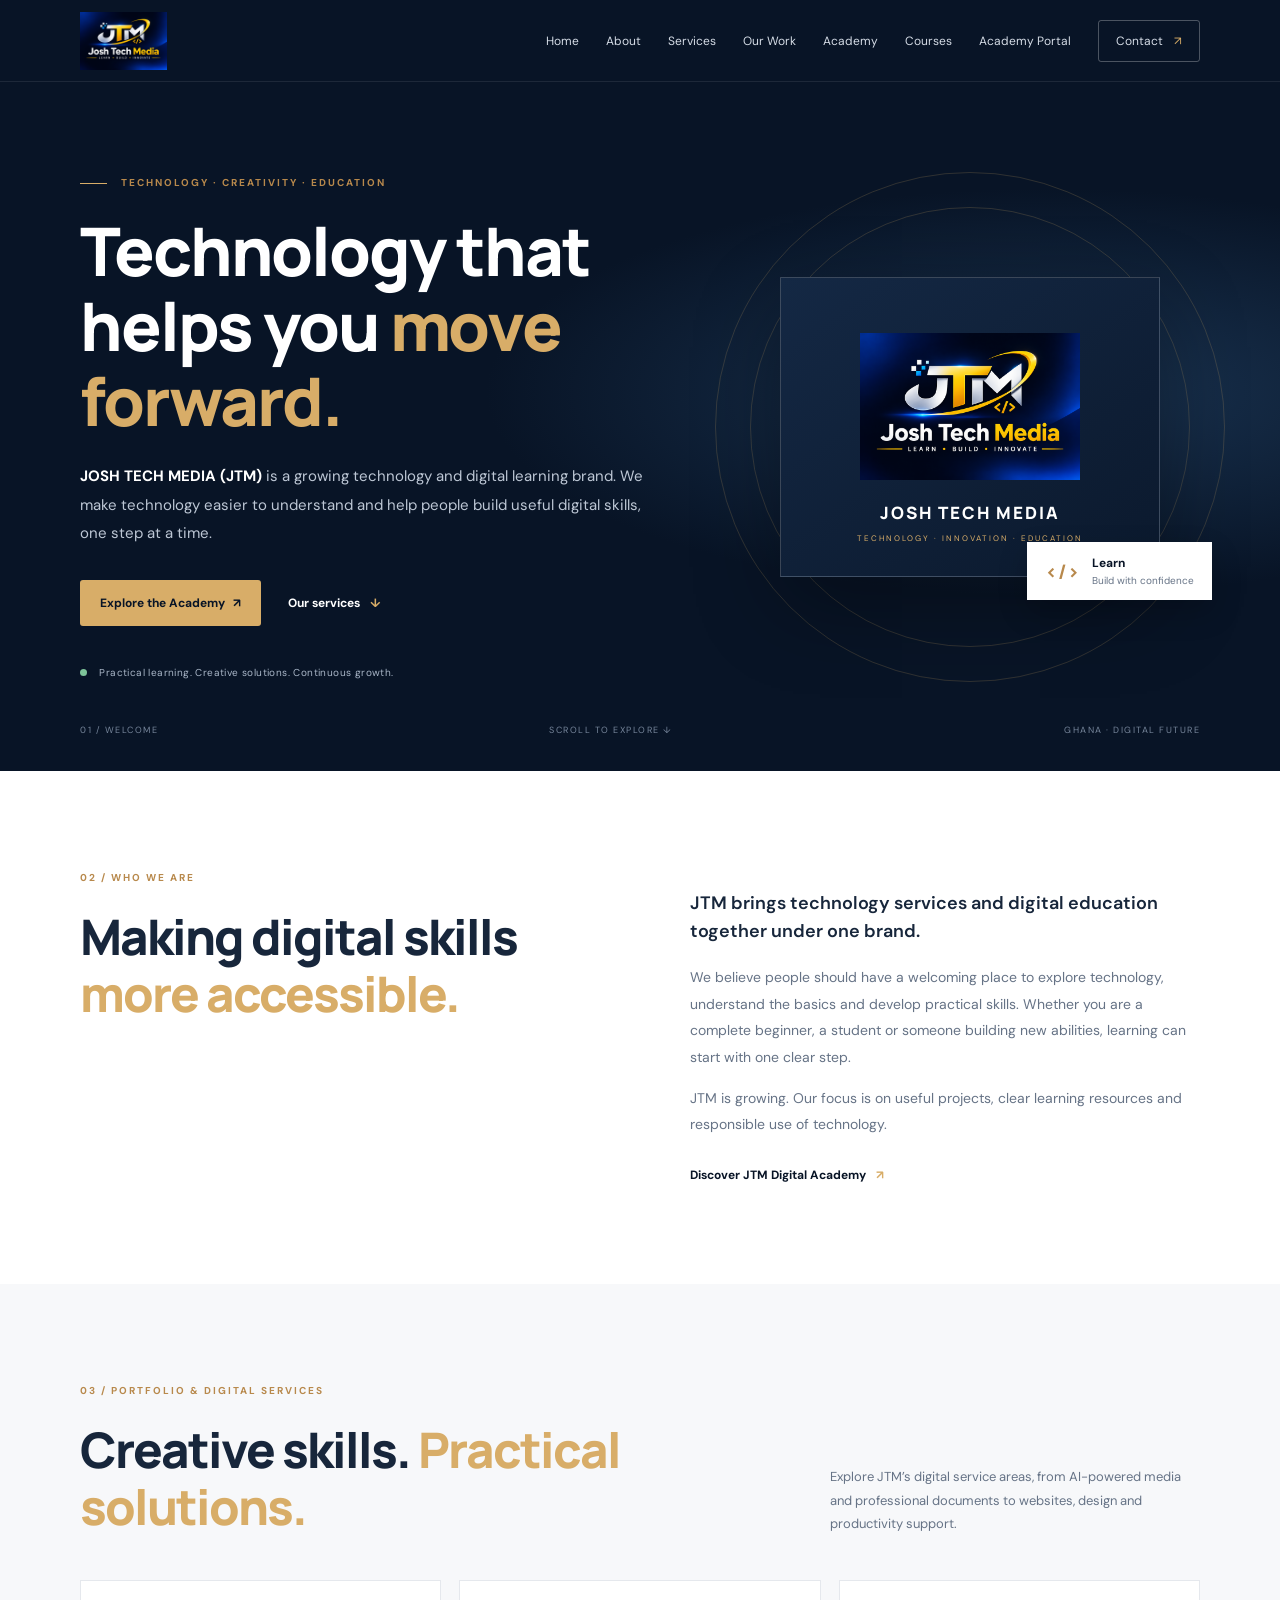
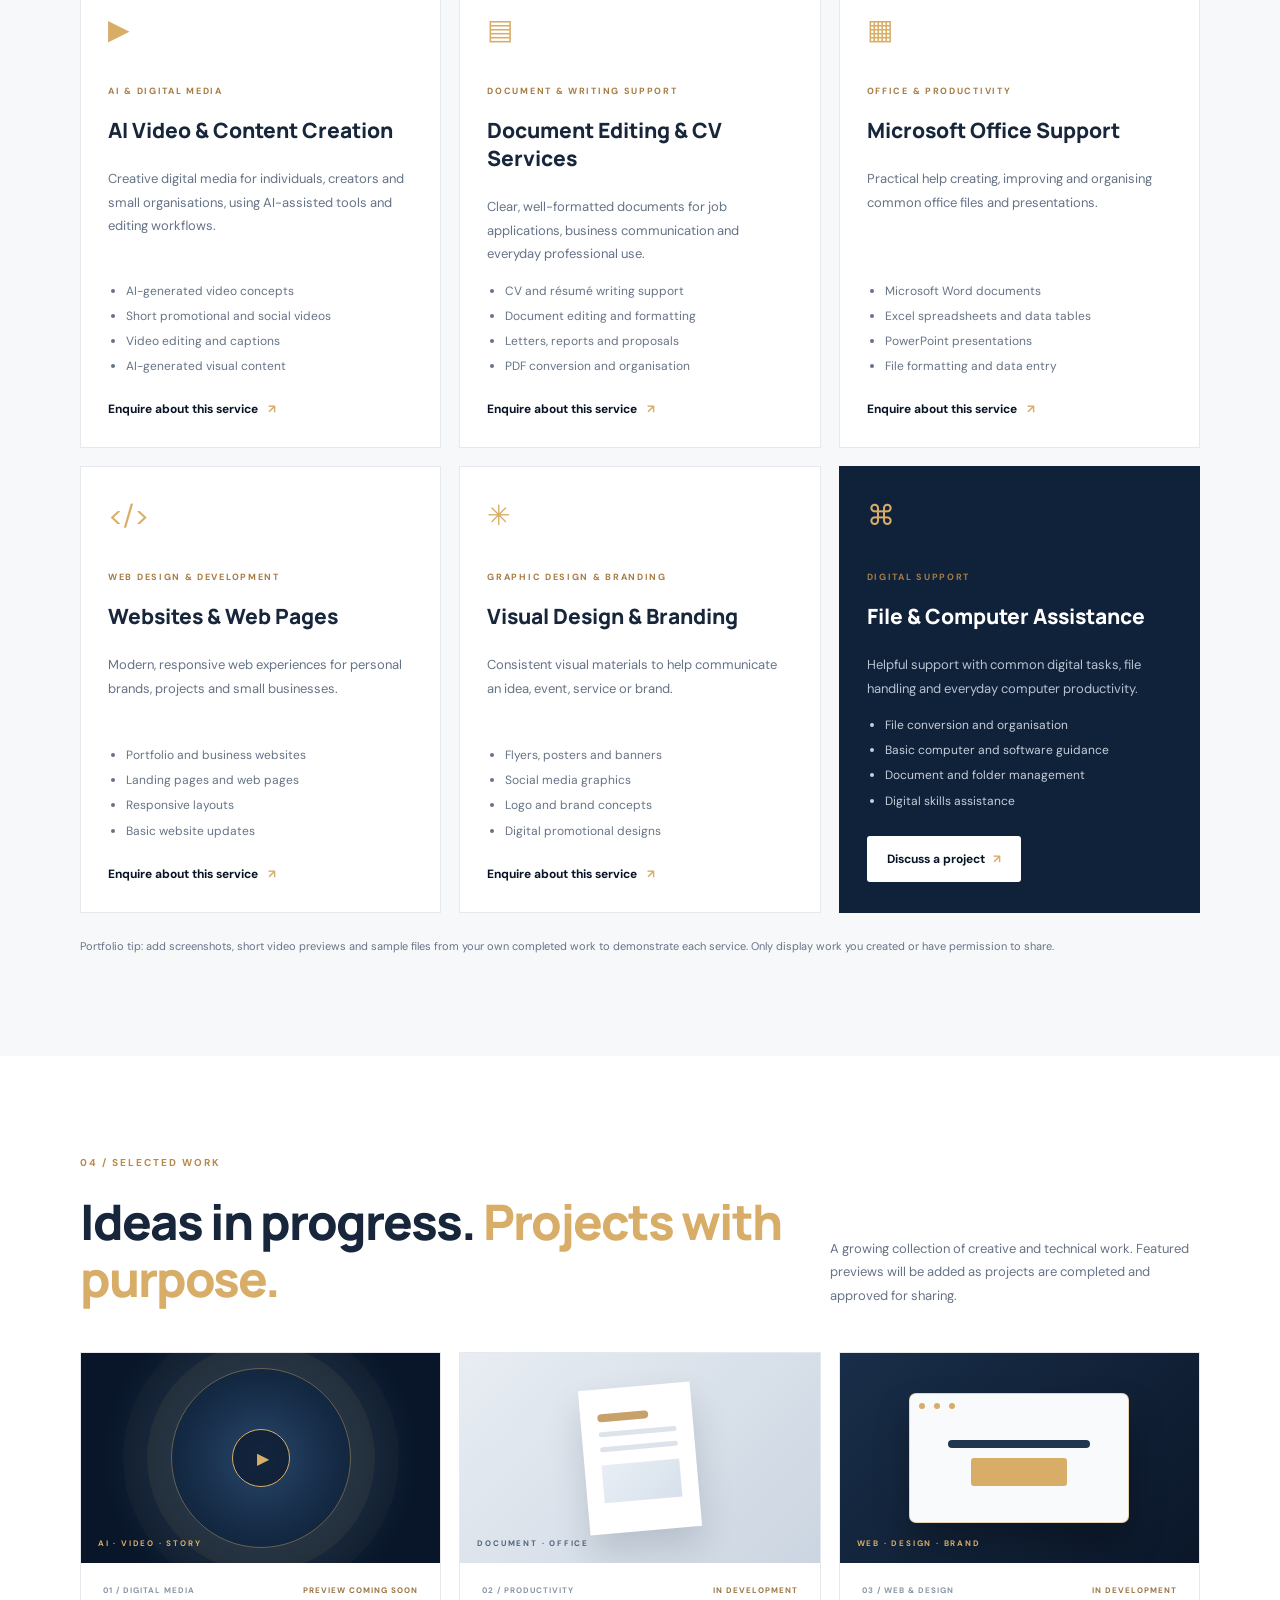
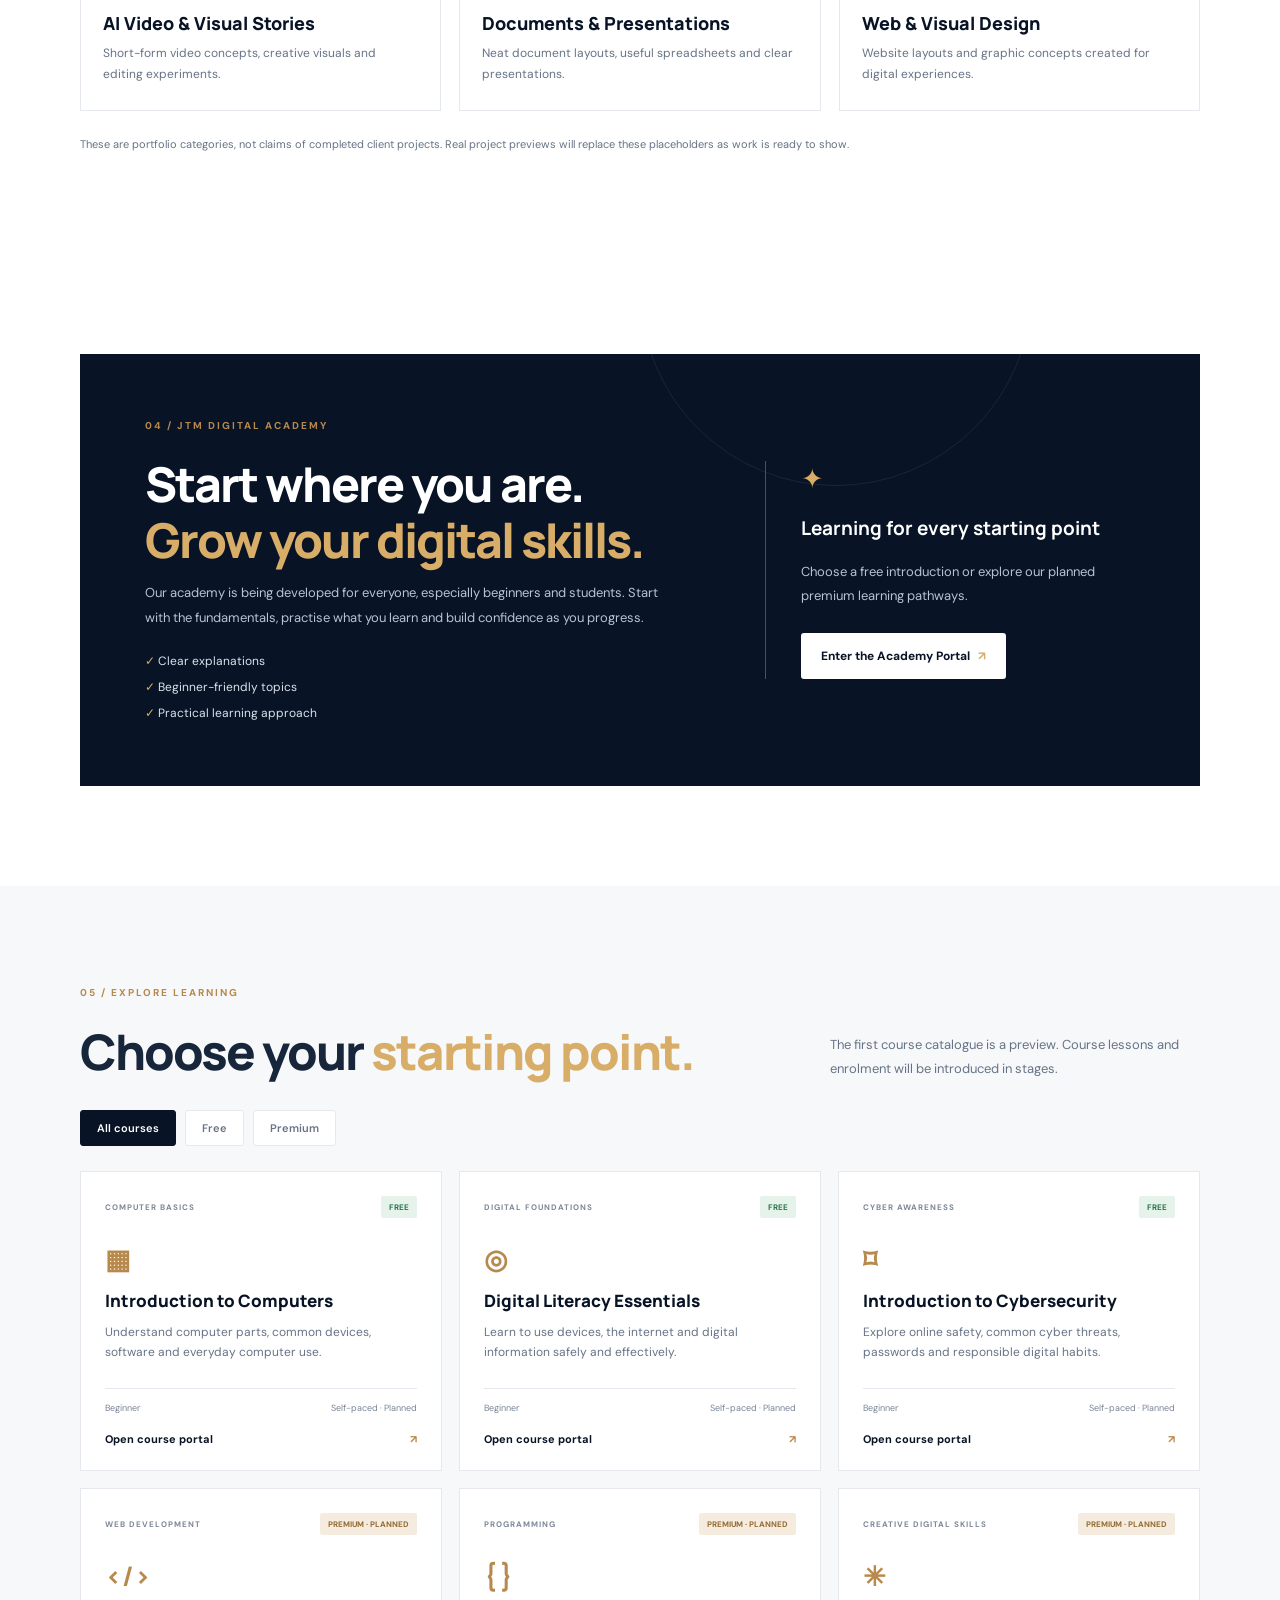
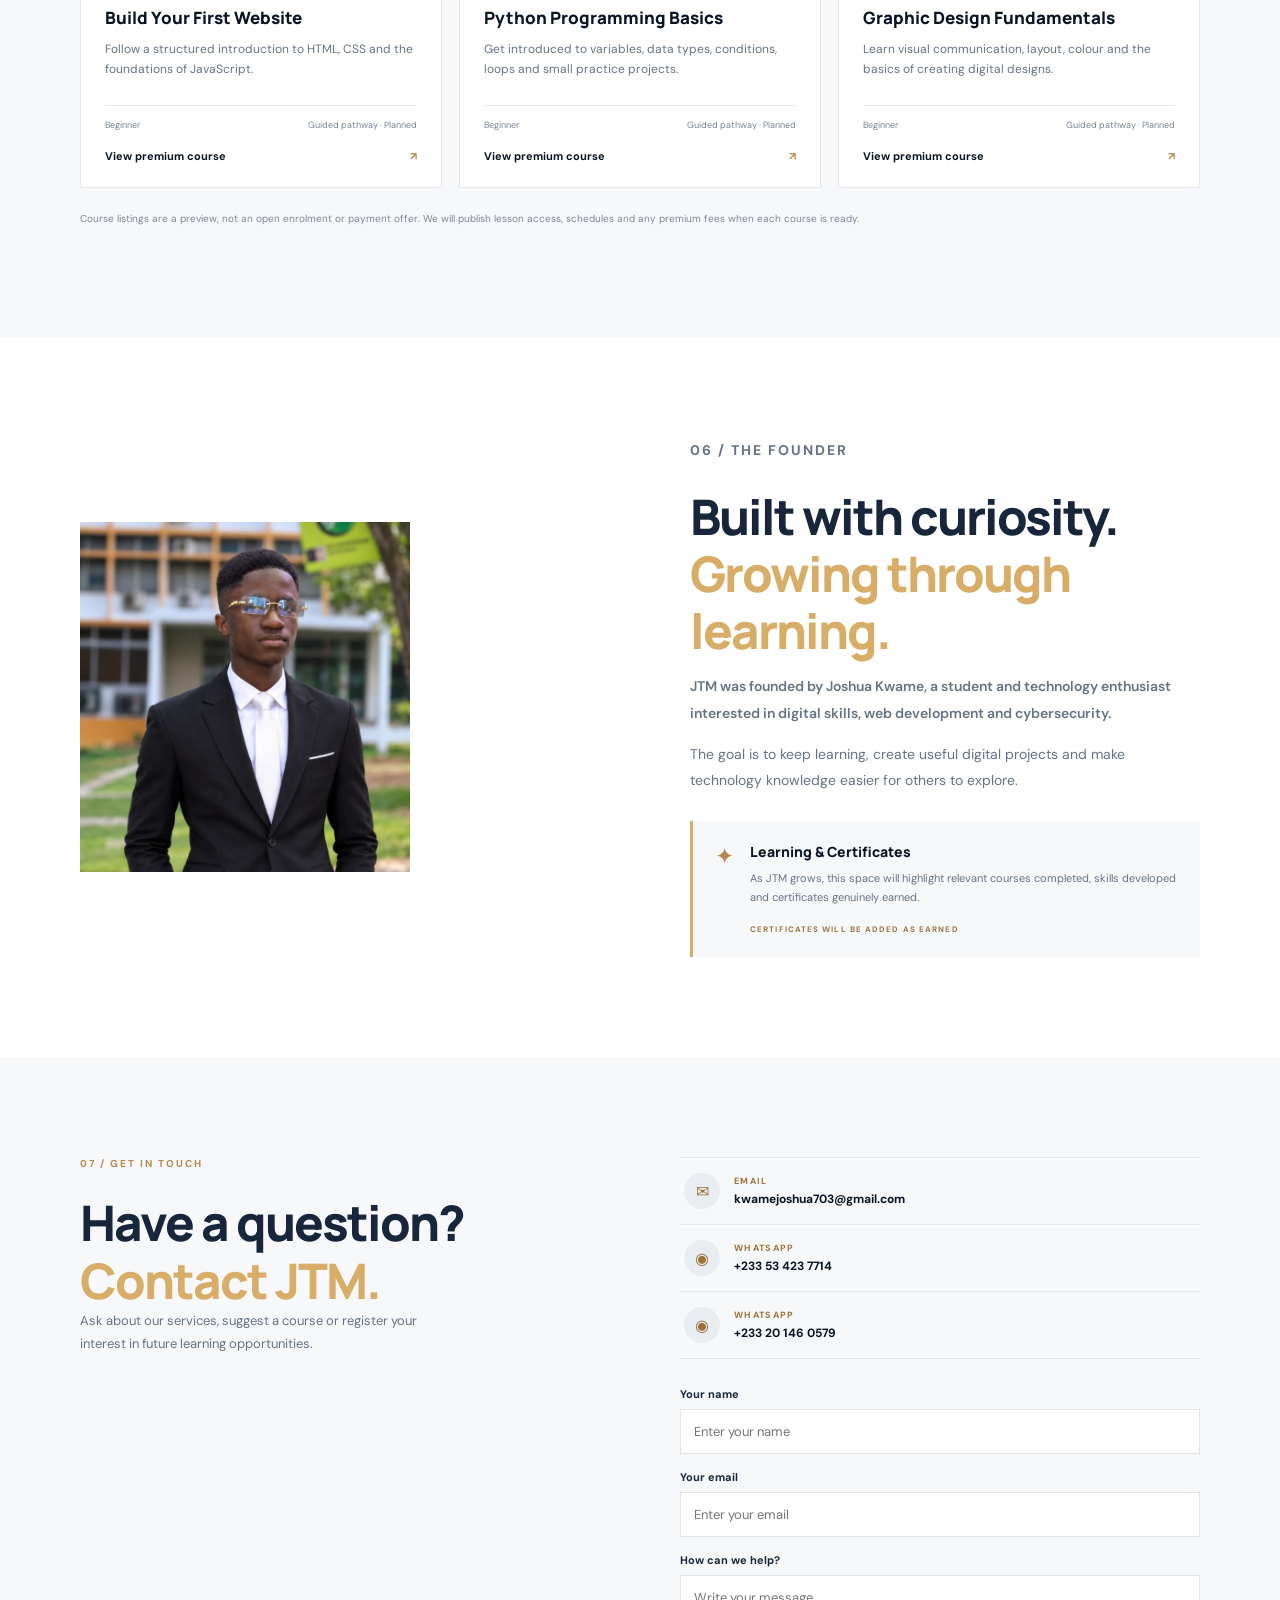
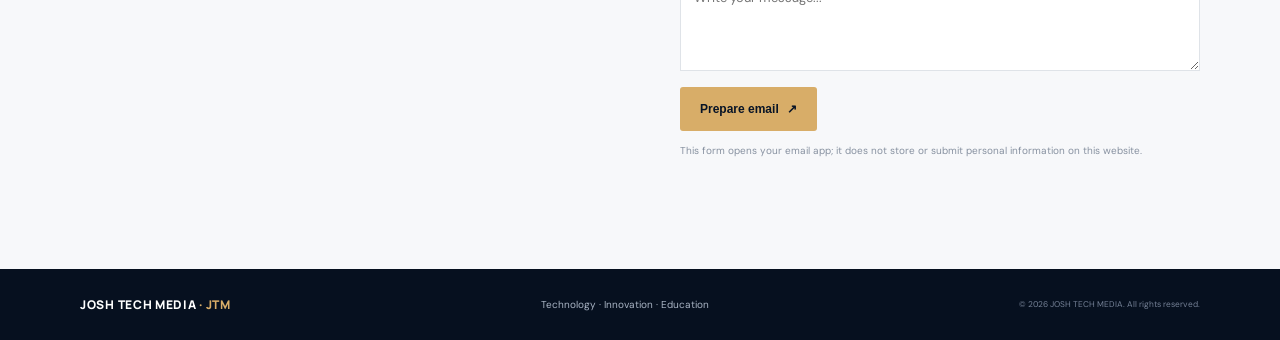
<file: jtm_dev/index.html>
<!DOCTYPE html>
<html lang="en">
<head>
  <meta charset="UTF-8"><meta name="viewport" content="width=device-width, initial-scale=1">
  <meta name="description" content="JOSH TECH MEDIA (JTM) provides practical digital services and beginner-friendly technology learning through JTM Digital Academy.">
  <meta name="theme-color" content="#081426">
  <title>JOSH TECH MEDIA | Technology & Digital Academy</title>
  <link rel="preconnect" href="https://fonts.googleapis.com"><link rel="preconnect" href="https://fonts.gstatic.com" crossorigin>
  <link href="https://fonts.googleapis.com/css2?family=DM+Sans:wght@400;500;600;700&family=Manrope:wght@400;500;600;700;800&display=swap" rel="stylesheet">
  <link rel="stylesheet" href="style.css">
</head>
<body>
<a class="skip-link" href="#main-content">Skip to content</a><div class="scroll-progress" id="scrollProgress" aria-hidden="true"></div>
<header class="site-header"><nav class="nav container" aria-label="Main navigation">
  <a class="brand" href="#home" aria-label="JOSH TECH MEDIA home"><img src="assets/josh-tech-media-logo.png" alt="JOSH TECH MEDIA logo"></a>
  <button class="menu-toggle" id="menuToggle" aria-label="Open navigation" aria-expanded="false"><span></span><span></span><span></span></button>
  <div class="nav-links" id="navLinks"><a href="#home">Home</a><a href="#about">About</a><a href="#services">Services</a><a href="#work">Our Work</a><a href="#academy">Academy</a><a href="#courses">Courses</a><a href="lms.html">Academy Portal</a><a class="nav-cta" href="#contact">Contact <span>↗</span></a></div>
</nav></header>
<main id="main-content">
<section class="hero section" id="home"><div class="container hero-grid">
  <div class="hero-copy"><p class="eyebrow"><span class="eyebrow-line"></span> TECHNOLOGY · CREATIVITY · EDUCATION</p>
    <h1>Technology that helps you <span>move forward.</span></h1>
    <p class="hero-intro"><strong>JOSH TECH MEDIA (JTM)</strong> is a growing technology and digital learning brand. We make technology easier to understand and help people build useful digital skills, one step at a time.</p>
    <div class="hero-actions"><a class="button button-primary" href="#academy">Explore the Academy <span>↗</span></a><a class="text-link" href="#services">Our services <span>↓</span></a></div>
    <div class="hero-note"><span class="status-dot"></span> Practical learning. Creative solutions. Continuous growth.</div>
  </div>
  <div class="hero-visual"><div class="hero-logo-card"><img src="assets/josh-tech-media-logo.png" alt="JTM brand emblem"><span>JOSH TECH MEDIA</span><small>TECHNOLOGY · INNOVATION · EDUCATION</small></div><div class="floating-tag"><span class="tag-icon">&lt;/&gt;</span><span><strong>Learn</strong><small>Build with confidence</small></span></div><div class="visual-orbit orbit-one"></div><div class="visual-orbit orbit-two"></div></div>
</div><div class="hero-bottom container"><span>01 / WELCOME</span><span class="scroll-label">SCROLL TO EXPLORE ↓</span><span>GHANA · DIGITAL FUTURE</span></div></section>

<section class="section about-section" id="about"><div class="container two-col"><div><p class="eyebrow">02 / WHO WE ARE</p><h2>Making digital skills <span class="accent-text">more accessible.</span></h2></div><div class="about-copy"><p class="lead">JTM brings technology services and digital education together under one brand.</p><p>We believe people should have a welcoming place to explore technology, understand the basics and develop practical skills. Whether you are a complete beginner, a student or someone building new abilities, learning can start with one clear step.</p><p>JTM is growing. Our focus is on useful projects, clear learning resources and responsible use of technology.</p><a class="text-link dark-link" href="#academy">Discover JTM Digital Academy <span>↗</span></a></div></div></section>

<section class="section services-section" id="services"><div class="container"><div class="section-heading"><div><p class="eyebrow">03 / PORTFOLIO & DIGITAL SERVICES</p><h2>Creative skills. <span class="accent-text">Practical solutions.</span></h2></div><p class="section-intro">Explore JTM’s digital service areas, from AI-powered media and professional documents to websites, design and productivity support.</p></div>
<div class="service-grid service-grid-expanded">
<article class="service-card"><div class="service-icon">▶</div><p class="card-kicker">AI & DIGITAL MEDIA</p><h3>AI Video & Content Creation</h3><p>Creative digital media for individuals, creators and small organisations, using AI-assisted tools and editing workflows.</p><ul><li>AI-generated video concepts</li><li>Short promotional and social videos</li><li>Video editing and captions</li><li>AI-generated visual content</li></ul><a class="text-link dark-link" href="#contact" data-service="AI Video & Content Creation">Enquire about this service <span>↗</span></a></article>
<article class="service-card"><div class="service-icon">▤</div><p class="card-kicker">DOCUMENT & WRITING SUPPORT</p><h3>Document Editing & CV Services</h3><p>Clear, well-formatted documents for job applications, business communication and everyday professional use.</p><ul><li>CV and résumé writing support</li><li>Document editing and formatting</li><li>Letters, reports and proposals</li><li>PDF conversion and organisation</li></ul><a class="text-link dark-link" href="#contact" data-service="Document Editing & CV Services">Enquire about this service <span>↗</span></a></article>
<article class="service-card"><div class="service-icon">▦</div><p class="card-kicker">OFFICE & PRODUCTIVITY</p><h3>Microsoft Office Support</h3><p>Practical help creating, improving and organising common office files and presentations.</p><ul><li>Microsoft Word documents</li><li>Excel spreadsheets and data tables</li><li>PowerPoint presentations</li><li>File formatting and data entry</li></ul><a class="text-link dark-link" href="#contact" data-service="Microsoft Office Support">Enquire about this service <span>↗</span></a></article>
<article class="service-card"><div class="service-icon">&lt;/&gt;</div><p class="card-kicker">WEB DESIGN & DEVELOPMENT</p><h3>Websites & Web Pages</h3><p>Modern, responsive web experiences for personal brands, projects and small businesses.</p><ul><li>Portfolio and business websites</li><li>Landing pages and web pages</li><li>Responsive layouts</li><li>Basic website updates</li></ul><a class="text-link dark-link" href="#contact" data-service="Web Design & Development">Enquire about this service <span>↗</span></a></article>
<article class="service-card"><div class="service-icon">✳</div><p class="card-kicker">GRAPHIC DESIGN & BRANDING</p><h3>Visual Design & Branding</h3><p>Consistent visual materials to help communicate an idea, event, service or brand.</p><ul><li>Flyers, posters and banners</li><li>Social media graphics</li><li>Logo and brand concepts</li><li>Digital promotional designs</li></ul><a class="text-link dark-link" href="#contact" data-service="Graphic Design & Branding">Enquire about this service <span>↗</span></a></article>
<article class="service-card service-card-dark"><div class="service-icon">⌘</div><p class="card-kicker">DIGITAL SUPPORT</p><h3>File & Computer Assistance</h3><p>Helpful support with common digital tasks, file handling and everyday computer productivity.</p><ul><li>File conversion and organisation</li><li>Basic computer and software guidance</li><li>Document and folder management</li><li>Digital skills assistance</li></ul><a class="button button-light" href="#contact" data-service="File & Computer Assistance">Discuss a project <span>↗</span></a></article>
</div><p class="portfolio-note">Portfolio tip: add screenshots, short video previews and sample files from your own completed work to demonstrate each service. Only display work you created or have permission to share.</p></div></section>

<section class="section work-section" id="work"><div class="container"><div class="section-heading"><div><p class="eyebrow">04 / SELECTED WORK</p><h2>Ideas in progress. <span class="accent-text">Projects with purpose.</span></h2></div><p class="section-intro">A growing collection of creative and technical work. Featured previews will be added as projects are completed and approved for sharing.</p></div><div class="work-grid"><article class="work-card work-card-featured"><div class="work-art art-video"><span class="art-orbit"></span><span class="art-play">▶</span><span class="art-label">AI · VIDEO · STORY</span></div><div class="work-card-copy"><div class="work-meta"><span>01 / DIGITAL MEDIA</span><span class="work-status">PREVIEW COMING SOON</span></div><h3>AI Video & Visual Stories</h3><p>Short-form video concepts, creative visuals and editing experiments.</p></div></article><article class="work-card"><div class="work-art art-doc"><span class="doc-sheet"><i></i><i></i><i></i><b></b></span><span class="art-label">DOCUMENT · OFFICE</span></div><div class="work-card-copy"><div class="work-meta"><span>02 / PRODUCTIVITY</span><span class="work-status">IN DEVELOPMENT</span></div><h3>Documents & Presentations</h3><p>Neat document layouts, useful spreadsheets and clear presentations.</p></div></article><article class="work-card"><div class="work-art art-web"><span class="web-window"><i></i><i></i><i></i><b></b><em></em></span><span class="art-label">WEB · DESIGN · BRAND</span></div><div class="work-card-copy"><div class="work-meta"><span>03 / WEB & DESIGN</span><span class="work-status">IN DEVELOPMENT</span></div><h3>Web & Visual Design</h3><p>Website layouts and graphic concepts created for digital experiences.</p></div></article></div><p class="portfolio-note">These are portfolio categories, not claims of completed client projects. Real project previews will replace these placeholders as work is ready to show.</p></div></section>

<section class="section academy-section" id="academy"><div class="container academy-panel"><div><p class="eyebrow">04 / JTM DIGITAL ACADEMY</p><h2>Start where you are.<br><span>Grow your digital skills.</span></h2><p>Our academy is being developed for everyone, especially beginners and students. Start with the fundamentals, practise what you learn and build confidence as you progress.</p><div class="academy-points"><span>✓ Clear explanations</span><span>✓ Beginner-friendly topics</span><span>✓ Practical learning approach</span></div></div><div class="academy-side"><span class="academy-icon">✦</span><h3>Learning for every starting point</h3><p>Choose a free introduction or explore our planned premium learning pathways.</p><a class="button button-light" href="lms.html">Enter the Academy Portal <span>↗</span></a></div></div></section>

<section class="section courses-section" id="courses"><div class="container"><div class="section-heading"><div><p class="eyebrow">05 / EXPLORE LEARNING</p><h2>Choose your <span class="accent-text">starting point.</span></h2></div><p class="section-intro">The first course catalogue is a preview. Course lessons and enrolment will be introduced in stages.</p></div>
<div class="course-filter" role="group" aria-label="Filter courses"><button class="filter-btn active" data-filter="all">All courses</button><button class="filter-btn" data-filter="free">Free</button><button class="filter-btn" data-filter="premium">Premium</button></div>
<div class="course-grid" id="courseGrid">
<article class="course-card" data-type="free"><div class="course-top"><span class="course-category">COMPUTER BASICS</span><span class="course-badge free-badge">FREE</span></div><div class="course-symbol">▦</div><h3>Introduction to Computers</h3><p>Understand computer parts, common devices, software and everyday computer use.</p><div class="course-meta"><span>Beginner</span><span>Self-paced · Planned</span></div><a class="course-link" href="lms.html">Open course portal <span>↗</span></a></article>
<article class="course-card" data-type="free"><div class="course-top"><span class="course-category">DIGITAL FOUNDATIONS</span><span class="course-badge free-badge">FREE</span></div><div class="course-symbol">◎</div><h3>Digital Literacy Essentials</h3><p>Learn to use devices, the internet and digital information safely and effectively.</p><div class="course-meta"><span>Beginner</span><span>Self-paced · Planned</span></div><a class="course-link" href="lms.html">Open course portal <span>↗</span></a></article>
<article class="course-card" data-type="free"><div class="course-top"><span class="course-category">CYBER AWARENESS</span><span class="course-badge free-badge">FREE</span></div><div class="course-symbol">⌑</div><h3>Introduction to Cybersecurity</h3><p>Explore online safety, common cyber threats, passwords and responsible digital habits.</p><div class="course-meta"><span>Beginner</span><span>Self-paced · Planned</span></div><a class="course-link" href="lms.html">Open course portal <span>↗</span></a></article>
<article class="course-card" data-type="premium"><div class="course-top"><span class="course-category">WEB DEVELOPMENT</span><span class="course-badge premium-badge">PREMIUM · PLANNED</span></div><div class="course-symbol">&lt;/&gt;</div><h3>Build Your First Website</h3><p>Follow a structured introduction to HTML, CSS and the foundations of JavaScript.</p><div class="course-meta"><span>Beginner</span><span>Guided pathway · Planned</span></div><a class="course-link" href="lms.html">View premium course <span>↗</span></a></article>
<article class="course-card" data-type="premium"><div class="course-top"><span class="course-category">PROGRAMMING</span><span class="course-badge premium-badge">PREMIUM · PLANNED</span></div><div class="course-symbol">{ }</div><h3>Python Programming Basics</h3><p>Get introduced to variables, data types, conditions, loops and small practice projects.</p><div class="course-meta"><span>Beginner</span><span>Guided pathway · Planned</span></div><a class="course-link" href="lms.html">View premium course <span>↗</span></a></article>
<article class="course-card" data-type="premium"><div class="course-top"><span class="course-category">CREATIVE DIGITAL SKILLS</span><span class="course-badge premium-badge">PREMIUM · PLANNED</span></div><div class="course-symbol">✳</div><h3>Graphic Design Fundamentals</h3><p>Learn visual communication, layout, colour and the basics of creating digital designs.</p><div class="course-meta"><span>Beginner</span><span>Guided pathway · Planned</span></div><a class="course-link" href="lms.html">View premium course <span>↗</span></a></article>
</div><p class="course-disclaimer">Course listings are a preview, not an open enrolment or payment offer. We will publish lesson access, schedules and any premium fees when each course is ready.</p></div></section>

<section class="section founder-section"><div class="container founder-grid"><div class="founder-photo"><img src="assets/joshua-profile.png" alt="Portrait of JTM founder Joshua Kwame"></div><div><p class="eyebrow">06 / THE FOUNDER</p><h2>Built with curiosity.<br><span class="accent-text">Growing through learning.</span></h2><p class="lead">JTM was founded by Joshua Kwame, a student and technology enthusiast interested in digital skills, web development and cybersecurity.</p><p>The goal is to keep learning, create useful digital projects and make technology knowledge easier for others to explore.</p><div class="credentials-panel"><span class="credentials-icon">✦</span><div><strong>Learning & Certificates</strong><p>As JTM grows, this space will highlight relevant courses completed, skills developed and certificates genuinely earned.</p><span class="credentials-status">CERTIFICATES WILL BE ADDED AS EARNED</span></div></div></div></div></section>

<section class="section contact-section" id="contact"><div class="container contact-grid"><div><p class="eyebrow">07 / GET IN TOUCH</p><h2>Have a question?<br><span class="accent-text">Contact JTM.</span></h2><p class="section-intro">Ask about our services, suggest a course or register your interest in future learning opportunities.</p></div><div class="contact-right"><div class="contact-details">
<a class="contact-detail" href="mailto:kwamejoshua703@gmail.com"><span class="contact-icon">✉</span><span><small>EMAIL</small><strong>kwamejoshua703@gmail.com</strong></span></a>
<a class="contact-detail" href="https://wa.me/233534237714" target="_blank" rel="noopener noreferrer"><span class="contact-icon">◉</span><span><small>WHATSAPP</small><strong>+233 53 423 7714</strong></span></a>
<a class="contact-detail" href="https://wa.me/233201460579" target="_blank" rel="noopener noreferrer"><span class="contact-icon">◉</span><span><small>WHATSAPP</small><strong>+233 20 146 0579</strong></span></a>
</div><form class="contact-form" id="contactForm"><label for="visitorName">Your name</label><input id="visitorName" name="name" type="text" placeholder="Enter your name" required><label for="visitorEmail">Your email</label><input id="visitorEmail" name="email" type="email" placeholder="Enter your email" required><label for="visitorMessage">How can we help?</label><textarea id="visitorMessage" name="message" rows="4" placeholder="Write your message..." required></textarea><button class="button button-primary" type="submit">Prepare email <span>↗</span></button><p class="form-hint" id="formHint">This form opens your email app; it does not store or submit personal information on this website.</p></form></div></div></section>
</main>
<footer class="footer"><div class="container footer-inner"><strong class="footer-brand">JOSH TECH MEDIA <span>· JTM</span></strong><span>Technology · Innovation · Education</span><small>© <span id="year"></span> JOSH TECH MEDIA. All rights reserved.</small></div></footer>
<script src="script.js"></script>
</body></html>
</file>
<file: jtm_dev/style.css>
:root{--navy:#081426;--navy2:#10213a;--gold:#d8ad68;--ink:#17263b;--muted:#667386;--line:#e5e8ed;--paper:#f7f8fa;--white:#fff}*{box-sizing:border-box}html{scroll-behavior:smooth;scroll-padding-top:88px}body{margin:0;font-family:"DM Sans",sans-serif;color:var(--ink);background:#fff}a{color:inherit;text-decoration:none}.container{width:min(1120px,calc(100% - 64px));margin:auto}.section{padding:100px 0}.site-header{height:82px;background:var(--navy);position:sticky;top:0;z-index:20;border-bottom:1px solid #ffffff16}.nav{height:100%;display:flex;align-items:center;justify-content:space-between}.brand img{display:block;width:170px;height:58px;object-fit:contain;object-position:left center}.nav-links{display:flex;align-items:center;gap:27px;color:#d5dce6;font-size:12px}.nav-links a:hover{color:var(--gold)}.nav-cta{border:1px solid #ffffff45;padding:12px 17px;border-radius:3px}.nav-cta span,.button span{color:var(--gold);margin-left:8px}.menu-toggle{display:none;background:none;border:0}.hero{background:var(--navy);color:#fff;padding:94px 0 35px;overflow:hidden}.hero-grid{display:grid;grid-template-columns:1.12fr .88fr;align-items:center;gap:75px;min-height:440px}.eyebrow{font-size:10px;letter-spacing:2px;font-weight:700;color:#b8894c;margin:0 0 24px}.eyebrow-line{display:inline-block;width:27px;height:1px;background:var(--gold);vertical-align:middle;margin-right:10px}.hero h1,h2{font-family:Manrope,sans-serif;letter-spacing:-2px;font-weight:800}.hero h1{font-size:clamp(43px,5.3vw,67px);line-height:1.12;margin:0 0 24px;max-width:650px}.hero h1 span,.accent-text{color:var(--gold)}.hero-intro{font-size:15px;line-height:1.9;color:#bdc7d5;max-width:600px}.hero-intro strong{color:#fff}.hero-actions{display:flex;align-items:center;gap:27px;margin-top:32px}.button{display:inline-flex;align-items:center;justify-content:center;padding:15px 20px;font-size:12px;font-weight:700;border:0;border-radius:3px;cursor:pointer}.button-primary{background:var(--gold);color:var(--navy)}.button-primary span{color:var(--navy)}.text-link{font-size:12px;font-weight:700;color:#fff}.text-link span{color:var(--gold);margin-left:7px}.dark-link{color:var(--navy)}.hero-note{font-size:10px;color:#aab7c8;margin-top:40px;letter-spacing:.4px}.status-dot{display:inline-block;width:7px;height:7px;background:#7ec49a;border-radius:50%;margin-right:9px}.hero-visual{min-height:390px;display:grid;place-items:center;position:relative}.hero-logo-card{width:min(100%,380px);height:300px;border:1px solid #ffffff30;background:linear-gradient(145deg,#142844,#0b192d);display:flex;align-items:center;justify-content:center;flex-direction:column;box-shadow:0 30px 80px #0005;position:relative;z-index:2}.hero-logo-card img{width:220px;height:190px;object-fit:contain}.hero-logo-card span{font:800 17px Manrope;letter-spacing:2px}.hero-logo-card small{font-size:8px;letter-spacing:2px;color:var(--gold);margin-top:9px}.visual-orbit{position:absolute;border:1px solid #d8ad6830;border-radius:50%;z-index:1}.orbit-one{width:440px;height:440px}.orbit-two{width:510px;height:510px}.floating-tag{position:absolute;z-index:3;right:-12px;bottom:22px;background:#fff;color:var(--navy);padding:13px 18px;display:flex;gap:12px;align-items:center;box-shadow:0 12px 30px #0003}.tag-icon{font:700 20px Manrope;color:#b8894c}.floating-tag strong,.floating-tag small{display:block}.floating-tag strong{font-size:12px}.floating-tag small{font-size:10px;color:var(--muted);margin-top:3px}.hero-bottom{display:flex;justify-content:space-between;color:#77869b;font-size:9px;letter-spacing:1.5px;padding-top:45px}.about-section{background:#fff}.two-col,.skills-layout,.contact-grid,.founder-grid{display:grid;grid-template-columns:1fr 1fr;gap:100px}.two-col h2,h2{font-size:clamp(34px,4vw,49px);line-height:1.17;margin:0}.about-copy p,.founder-grid p{font-size:14px;line-height:1.9;color:var(--muted)}.about-copy .lead,.lead{font-size:18px;color:var(--ink);font-weight:600;line-height:1.6}.about-copy .text-link{display:inline-block;margin-top:15px}.services-section,.courses-section{background:var(--paper)}.section-heading{display:flex;justify-content:space-between;align-items:end;gap:40px;margin-bottom:45px}.section-heading h2{margin:0}.section-intro{max-width:370px;color:var(--muted);font-size:13px;line-height:1.8;margin:0}.service-grid{display:grid;grid-template-columns:1fr 1fr;gap:22px}.service-card{background:#fff;padding:38px;border:1px solid var(--line)}.service-card-dark{background:var(--navy2);color:#fff;border-color:var(--navy2)}.service-icon{font-size:28px;color:var(--gold);margin-bottom:28px}.card-kicker{font-size:9px;letter-spacing:1.7px;color:#a77c43;font-weight:700}.service-card h3{font:800 25px Manrope;margin:10px 0}.service-card>p:not(.card-kicker){font-size:13px;line-height:1.8;color:var(--muted)}.service-card-dark>p:not(.card-kicker){color:#b7c2d1}.service-card ul{padding-left:18px;margin:22px 0 27px;color:var(--muted);font-size:12px;line-height:2.1}.service-card-dark ul{color:#c6cfda}.button-light{background:#fff;color:var(--navy)}.academy-section{background:#fff}.academy-panel{background:var(--navy);color:#fff;padding:65px;display:grid;grid-template-columns:1.2fr .8fr;gap:65px;align-items:center;position:relative;overflow:hidden}.academy-panel:after{content:"";position:absolute;width:390px;height:390px;border:1px solid #ffffff12;border-radius:50%;right:15%;top:-260px}.academy-panel h2{font-size:clamp(34px,4vw,48px)}.academy-panel h2 span{color:var(--gold)}.academy-panel>div>p:not(.eyebrow){color:#b8c3d1;line-height:1.9;font-size:13px;max-width:520px}.academy-points{display:grid;gap:10px;margin-top:22px;color:#dbe2eb;font-size:12px}.academy-points span::first-letter{color:var(--gold)}.academy-side{position:relative;z-index:1;border-left:1px solid #445168;padding-left:35px}.academy-icon{font-size:27px;color:var(--gold)}.academy-side h3{font:700 19px Manrope}.academy-side p{color:#b8c3d1;font-size:12px;line-height:1.8;margin-bottom:24px}.course-filter{display:flex;gap:9px;margin:-15px 0 25px}.filter-btn{background:#fff;border:1px solid var(--line);padding:10px 16px;color:var(--muted);font:600 11px "DM Sans";cursor:pointer;border-radius:3px}.filter-btn.active,.filter-btn:hover{background:var(--navy);border-color:var(--navy);color:#fff}.course-grid{display:grid;grid-template-columns:repeat(3,1fr);gap:17px}.course-card{background:#fff;border:1px solid var(--line);padding:24px;display:flex;flex-direction:column;min-height:300px;transition:transform .2s,box-shadow .2s}.course-card:hover{transform:translateY(-4px);box-shadow:0 15px 35px #12233a10}.course-card[hidden]{display:none}.course-top{display:flex;justify-content:space-between;align-items:center;gap:8px}.course-category{font-size:8px;letter-spacing:1px;color:#7c8797;font-weight:700}.course-badge{font-size:8px;font-weight:700;padding:6px 8px;border-radius:2px;white-space:nowrap}.free-badge{background:#e6f3eb;color:#267448}.premium-badge{background:#f5ecdf;color:#93692f}.course-symbol{font:700 27px Manrope;color:#b8894c;margin:22px 0 12px}.course-card h3{font:800 17px Manrope;margin:0 0 10px;color:var(--navy)}.course-card>p{font-size:12px;line-height:1.7;color:var(--muted);margin:0 0 20px}.course-meta{display:flex;justify-content:space-between;gap:8px;border-top:1px solid var(--line);padding-top:13px;margin-top:auto;font-size:9px;color:#788496}.course-link{display:flex;justify-content:space-between;margin-top:18px;color:var(--navy);font-size:11px;font-weight:700}.course-link span{color:#b8894c}.course-disclaimer{font-size:10px;line-height:1.7;color:#7b8795;margin-top:22px}.founder-section{background:#fff}.founder-grid{align-items:center}.founder-photo{height:350px;max-width:330px;overflow:hidden;background:#eef0f3}.founder-photo img{width:100%;height:100%;object-fit:cover;object-position:center 25%}.contact-section{background:#f7f8fa}.contact-grid{gap:80px}.contact-right{display:grid;gap:28px}.contact-details{display:grid;border-top:1px solid var(--line)}.contact-detail{display:flex;align-items:center;gap:14px;padding:15px 4px;border-bottom:1px solid var(--line)}.contact-icon{width:36px;height:36px;display:grid;place-items:center;border-radius:50%;background:#e9edf2;color:#9b7139}.contact-detail small,.contact-detail strong{display:block}.contact-detail small{font-size:9px;letter-spacing:1.3px;color:#9b7139;margin-bottom:4px;font-weight:700}.contact-detail strong{font-size:12px;color:var(--navy);overflow-wrap:anywhere}.contact-form{display:flex;flex-direction:column}.contact-form label{font-size:11px;font-weight:700;margin:0 0 8px}.contact-form input,.contact-form textarea{font:13px "DM Sans";padding:13px;border:1px solid #dfe3e8;margin-bottom:16px;outline:none;resize:vertical;background:#fff}.contact-form input:focus,.contact-form textarea:focus{border-color:#b78642}.contact-form button{align-self:flex-start}.form-hint{font-size:10px;line-height:1.6;color:#8791a0;margin-top:12px}.footer{background:#06101f;color:#aab5c5;padding:27px 0}.footer-inner{display:flex;align-items:center;justify-content:space-between;gap:20px;font-size:10px}.footer-brand{font:800 12px Manrope;color:#fff;letter-spacing:.7px}.footer-brand span{color:var(--gold)}.footer small{color:#758196}
@media(max-width:850px){.nav-links{gap:15px}.hero-grid{gap:30px}.two-col,.founder-grid,.contact-grid{gap:45px}.academy-panel{padding:45px;gap:35px}.course-grid{grid-template-columns:repeat(2,1fr)}}
@media(max-width:680px){.container{width:min(100% - 36px,520px)}.section{padding:75px 0}.site-header{height:70px}.brand img{width:145px;height:50px}.menu-toggle{display:flex;flex-direction:column;gap:5px;padding:8px}.menu-toggle span{width:23px;height:2px;background:#fff}.nav-links{display:none;position:absolute;top:70px;left:0;right:0;background:var(--navy);padding:15px 24px 23px;flex-direction:column;align-items:stretch;gap:0}.nav-links.open{display:flex}.nav-links a{padding:12px 0}.nav-links .nav-cta{padding:12px 14px;margin-top:8px;text-align:center}.hero{padding-top:58px}.hero-grid{grid-template-columns:1fr;gap:38px}.hero h1{font-size:43px;letter-spacing:-1.5px}.hero-intro{font-size:14px}.hero-visual{min-height:320px}.hero-logo-card{height:255px;width:88%}.hero-logo-card img{height:155px;width:185px}.orbit-one{width:340px;height:340px}.orbit-two{width:390px;height:390px}.floating-tag{right:0;bottom:4px}.hero-bottom{font-size:8px;padding-top:30px}.scroll-label{display:none}.two-col,.founder-grid,.contact-grid{grid-template-columns:1fr;gap:25px}.section-heading{display:block}.section-heading .section-intro{margin-top:17px}.service-grid,.academy-panel{grid-template-columns:1fr}.service-card{padding:28px}.academy-panel{padding:37px 26px;gap:28px}.academy-side{border-left:0;border-top:1px solid #445168;padding:25px 0 0}.course-grid{grid-template-columns:1fr}.course-filter{flex-wrap:wrap;margin-top:20px}.founder-photo{height:320px;max-width:100%}.footer-inner{flex-wrap:wrap}.footer-inner small{width:100%}}

/* Expanded JTM portfolio and digital services */
.service-grid-expanded{grid-template-columns:repeat(3,minmax(0,1fr));gap:18px}.service-grid-expanded .service-card{padding:30px 27px;display:flex;flex-direction:column;min-height:390px}.service-grid-expanded .service-card ul{margin-top:auto;margin-bottom:22px}.service-grid-expanded .service-card .text-link,.service-grid-expanded .service-card .button{align-self:flex-start}.service-grid-expanded .service-card h3{font-size:21px}.portfolio-note{font-size:11px;line-height:1.7;color:var(--muted);margin:24px 0 0}
@media(max-width:900px){.service-grid-expanded{grid-template-columns:repeat(2,minmax(0,1fr))}}
@media(max-width:680px){.service-grid-expanded{grid-template-columns:1fr}.service-grid-expanded .service-card{min-height:0}}


/* JTM polish: subtle motion, featured work and learning credentials */
:root{scroll-behavior:smooth}
.skip-link{position:fixed;top:10px;left:10px;z-index:100;background:#fff;color:var(--navy);padding:10px 14px;transform:translateY(-160%);border-radius:4px}.skip-link:focus{transform:translateY(0)}
.scroll-progress{position:fixed;z-index:50;top:0;left:0;height:3px;width:0;background:var(--gold);box-shadow:0 0 12px #d8ad6870}
.site-header{backdrop-filter:blur(14px)}
.hero{background:radial-gradient(ellipse at 82% 45%,#1a3452 0%,transparent 38%),var(--navy)}
.hero-logo-card{animation:heroFloat 7s ease-in-out infinite}
.visual-orbit{animation:orbitPulse 9s ease-in-out infinite alternate}
.orbit-two{animation-delay:-4s}
.floating-tag{animation:tagFloat 5s ease-in-out infinite}
.button,.nav-cta,.service-card,.work-card,.course-card,.contact-detail{transition:transform .28s ease,box-shadow .28s ease,border-color .28s ease,background-color .28s ease}
.button-primary:hover{transform:translateY(-3px);box-shadow:0 12px 28px #d8ad6840}
.service-card:hover{transform:translateY(-6px);box-shadow:0 20px 45px #10213a12;border-color:#d8ad6870}
.work-section{background:#fff}
.work-grid{display:grid;grid-template-columns:repeat(3,minmax(0,1fr));gap:18px}
.work-card{border:1px solid var(--line);background:#fff;overflow:hidden}
.work-card:hover{transform:translateY(-6px);box-shadow:0 20px 45px #10213a14}
.work-art{height:210px;position:relative;overflow:hidden;display:grid;place-items:center;background:#0d1c31}
.art-video{background:radial-gradient(circle at 50% 50%,#28466a 0,#142943 38%,#091629 76%)}
.art-orbit{position:absolute;width:180px;height:180px;border:1px solid #d8ad6870;border-radius:50%;box-shadow:0 0 0 24px #d8ad6810,0 0 0 48px #d8ad6808;animation:orbitPulse 7s ease-in-out infinite alternate}
.art-play{width:58px;height:58px;display:grid;place-items:center;padding-left:4px;border:1px solid #d8ad68;border-radius:50%;color:var(--gold);background:#081426a8;z-index:1}
.art-doc{background:linear-gradient(135deg,#e8edf3,#cbd5e1)}
.doc-sheet{width:112px;height:145px;background:#fff;padding:25px 17px;box-shadow:0 18px 35px #08142625;transform:rotate(-5deg);display:flex;flex-direction:column;gap:10px}
.doc-sheet i{height:5px;background:#dce3eb;border-radius:4px}.doc-sheet i:first-child{width:65%;height:8px;background:#c7a16a}.doc-sheet b{height:38px;background:linear-gradient(135deg,#e9eef4,#d7e1ec);margin-top:3px}
.art-web{background:linear-gradient(135deg,#192e49,#0b1729)}
.web-window{width:220px;height:130px;border:1px solid #d8ad6880;border-radius:7px;background:#f8fafc;overflow:hidden;box-shadow:0 20px 35px #0004;position:relative}
.web-window i{display:inline-block;width:6px;height:6px;border-radius:50%;background:#d8ad68;margin:9px 0 8px 9px}.web-window b{display:block;height:8px;width:65%;margin:18px auto 10px;background:#203550;border-radius:4px}.web-window em{display:block;width:44%;height:28px;margin:auto;background:#d8ad68;border-radius:3px}
.art-label{position:absolute;bottom:15px;left:17px;font-size:8px;letter-spacing:1.8px;color:#d8ad68;font-weight:700}
.art-doc .art-label{color:#53647a}
.work-card-copy{padding:22px 22px 25px}
.work-meta{display:flex;justify-content:space-between;align-items:center;gap:8px;font-size:8px;letter-spacing:1px;color:#8994a3;font-weight:700}
.work-status{color:#9a7544;text-align:right}
.work-card h3{font:800 18px Manrope;color:var(--navy);margin:16px 0 8px}
.work-card-copy p{font-size:12px;line-height:1.75;color:var(--muted);margin:0}
.credentials-panel{display:flex;gap:16px;align-items:flex-start;margin-top:27px;padding:20px 22px;background:var(--paper);border-left:3px solid var(--gold);max-width:580px}
.credentials-icon{font-size:23px;color:#b8894c}.credentials-panel strong{font:800 14px Manrope;color:var(--navy)}
.credentials-panel p{font-size:11px!important;line-height:1.7!important;margin:7px 0 10px!important}
.credentials-status{font-size:8px;letter-spacing:1.1px;color:#9a7544;font-weight:700}
.reveal-ready .reveal{opacity:0;transform:translateY(22px);transition:opacity .65s ease,transform .65s cubic-bezier(.2,.7,.2,1)}
.reveal-ready .reveal.is-visible{opacity:1;transform:translateY(0)}
@keyframes heroFloat{0%,100%{transform:translateY(0)}50%{transform:translateY(-8px)}}
@keyframes tagFloat{0%,100%{transform:translateY(0)}50%{transform:translateY(-7px)}}
@keyframes orbitPulse{from{transform:scale(.97);opacity:.55}to{transform:scale(1.04);opacity:1}}
@media(max-width:900px){.work-grid{grid-template-columns:repeat(2,minmax(0,1fr))}.work-card:last-child{grid-column:1/-1}}
@media(max-width:680px){.work-grid{grid-template-columns:1fr}.work-card:last-child{grid-column:auto}.work-art{height:190px}.credentials-panel{padding:17px}}
@media(prefers-reduced-motion:reduce){*,*::before,*::after{scroll-behavior:auto!important;animation-duration:.01ms!important;animation-iteration-count:1!important;transition-duration:.01ms!important}.reveal-ready .reveal{opacity:1;transform:none}}
</file>
